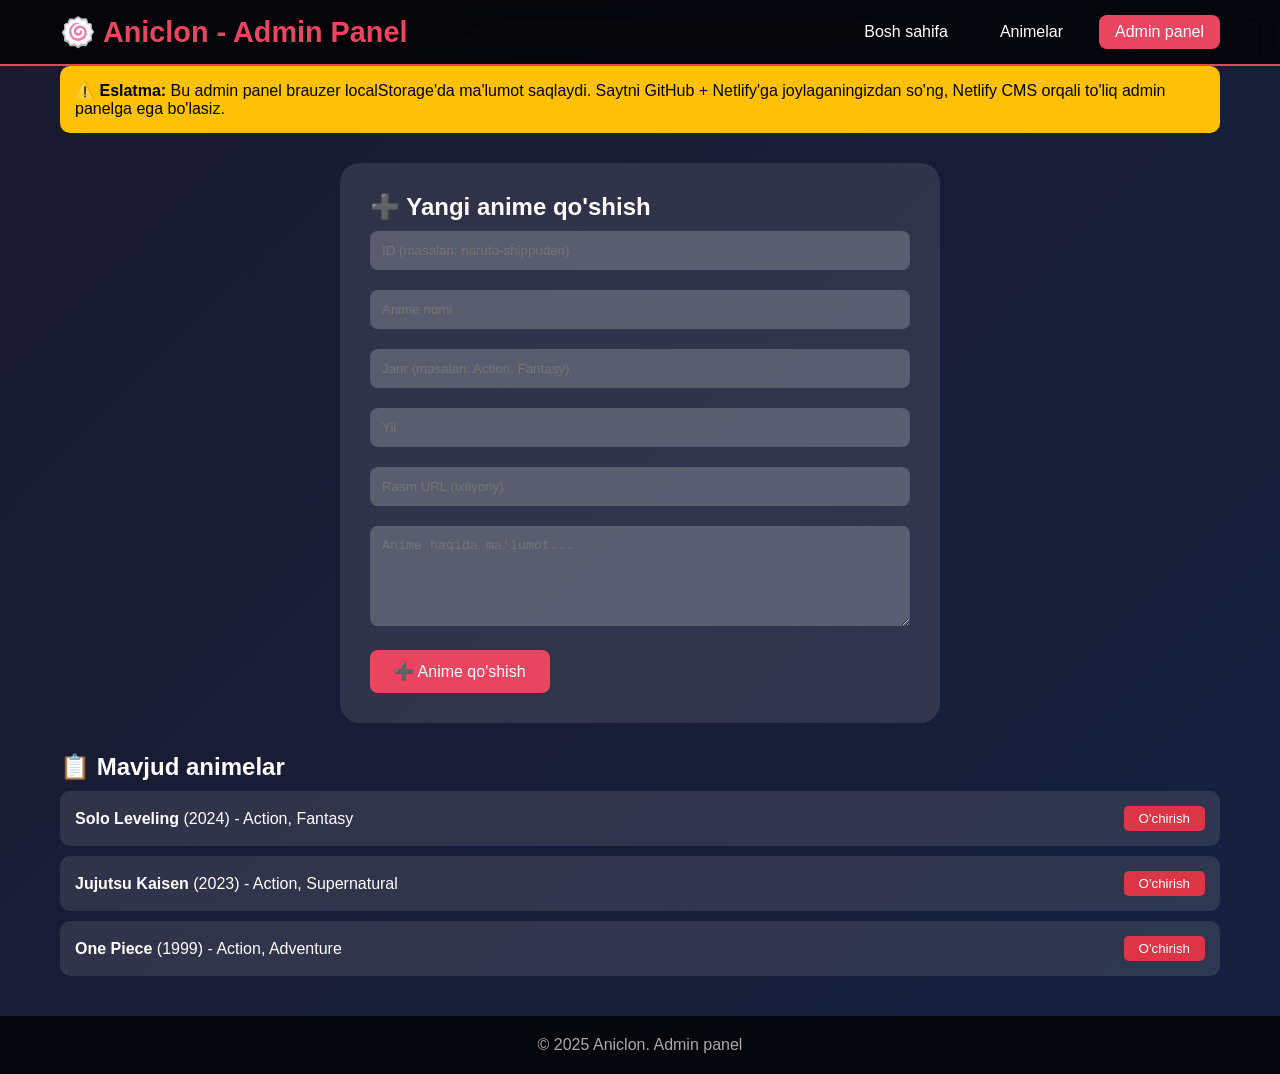
<file: admin/index.html>
<!DOCTYPE html>
<html lang="uz">
<head>
    <meta charset="UTF-8">
    <meta name="viewport" content="width=device-width, initial-scale=1.0">
    <title>Admin Panel - Aniclon</title>
    <link rel="stylesheet" href="../assets/css/style.css">
    <style>
        .admin-form {
            background: rgba(255, 255, 255, 0.1);
            padding: 30px;
            border-radius: 20px;
            max-width: 600px;
            margin: 30px auto;
        }
        .admin-form input, .admin-form textarea {
            width: 100%;
            padding: 12px;
            margin: 10px 0;
            border: none;
            border-radius: 8px;
            background: rgba(255, 255, 255, 0.2);
            color: #fff;
        }
        .admin-form textarea {
            min-height: 100px;
            resize: vertical;
        }
        .admin-form button {
            background: #e94560;
            color: #fff;
            border: none;
            padding: 12px 24px;
            border-radius: 8px;
            cursor: pointer;
            font-size: 1rem;
            margin-top: 10px;
        }
        .admin-form button:hover {
            background: #ff6b8a;
        }
        .anime-list-admin {
            margin-top: 30px;
        }
        .anime-item-admin {
            background: rgba(255, 255, 255, 0.1);
            padding: 15px;
            margin: 10px 0;
            border-radius: 10px;
            display: flex;
            justify-content: space-between;
            align-items: center;
        }
        .delete-btn {
            background: #dc3545;
            color: #fff;
            border: none;
            padding: 5px 15px;
            border-radius: 5px;
            cursor: pointer;
        }
        .warning {
            background: #ffc107;
            color: #000;
            padding: 15px;
            border-radius: 10px;
            margin-bottom: 20px;
        }
    </style>
</head>
<body>
    <header>
        <div class="container">
            <h1>🍥 Aniclon - Admin Panel</h1>
            <nav>
                <a href="../index.html">Bosh sahifa</a>
                <a href="../anime-list.html">Animelar</a>
                <a href="#" class="active">Admin panel</a>
            </nav>
        </div>
    </header>

    <main class="container">
        <div class="warning">
            ⚠️ <strong>Eslatma:</strong> Bu admin panel brauzer localStorage'da ma'lumot saqlaydi. 
            Saytni GitHub + Netlify'ga joylaganingizdan so'ng, Netlify CMS orqali to'liq admin panelga ega bo'lasiz.
        </div>

        <div class="admin-form">
            <h2>➕ Yangi anime qo'shish</h2>
            <input type="text" id="anime-id" placeholder="ID (masalan: naruto-shippuden)">
            <input type="text" id="anime-title" placeholder="Anime nomi">
            <input type="text" id="anime-genre" placeholder="Janr (masalan: Action, Fantasy)">
            <input type="text" id="anime-year" placeholder="Yil">
            <input type="text" id="anime-image" placeholder="Rasm URL (ixtiyoriy)">
            <textarea id="anime-description" placeholder="Anime haqida ma'lumot..."></textarea>
            <button onclick="addAnime()">➕ Anime qo'shish</button>
        </div>

        <div class="anime-list-admin">
            <h2>📋 Mavjud animelar</h2>
            <div id="admin-anime-list"></div>
        </div>
    </main>

    <footer>
        <div class="container">
            <p>&copy; 2025 Aniclon. Admin panel</p>
        </div>
    </footer>

    <script src="../assets/js/anime-data.js"></script>
    <script>
        function displayAdminList() {
            const container = document.getElementById('admin-anime-list');
            const allAnime = loadAllAnime();
            
            if (allAnime.length === 0) {
                container.innerHTML = '<div class="loading">Hozircha anime yo\'q</div>';
                return;
            }
            
            container.innerHTML = allAnime.map(anime => `
                <div class="anime-item-admin">
                    <div>
                        <strong>${anime.title}</strong> (${anime.year}) - ${anime.genre}
                    </div>
                    <button class="delete-btn" onclick="deleteAnime('${anime.id}')">O'chirish</button>
                </div>
            `).join('');
        }
        
        function addAnime() {
            const id = document.getElementById('anime-id').value.trim();
            const title = document.getElementById('anime-title').value.trim();
            const genre = document.getElementById('anime-genre').value.trim();
            const year = document.getElementById('anime-year').value.trim();
            const image = document.getElementById('anime-image').value.trim();
            const description = document.getElementById('anime-description').value.trim();
            
            if (!id || !title) {
                alert('ID va nom majburiy!');
                return;
            }
            
            const newAnime = {
                id: id.toLowerCase().replace(/\s+/g, '-'),
                title: title,
                titleUz: title,
                image: image || 'assets/images/placeholder.jpg',
                genre: genre || 'Noma\'lum',
                year: year || new Date().getFullYear().toString(),
                description: description || 'Ma\'lumot mavjud emas.'
            };
            
            let saved = JSON.parse(localStorage.getItem('aniclon_anime') || '[]');
            saved.push(newAnime);
            localStorage.setItem('aniclon_anime', JSON.stringify(saved));
            
            // Formani tozalash
            document.getElementById('anime-id').value = '';
            document.getElementById('anime-title').value = '';
            document.getElementById('anime-genre').value = '';
            document.getElementById('anime-year').value = '';
            document.getElementById('anime-image').value = '';
            document.getElementById('anime-description').value = '';
            
            displayAdminList();
            alert('Anime qo\'shildi!');
        }
        
        function deleteAnime(id) {
            if (confirm('Animeni o\'chirmoqchimisiz?')) {
                let saved = JSON.parse(localStorage.getItem('aniclon_anime') || '[]');
                saved = saved.filter(a => a.id !== id);
                localStorage.setItem('aniclon_anime', JSON.stringify(saved));
                displayAdminList();
                alert('Anime o\'chirildi!');
            }
        }
        
        document.addEventListener('DOMContentLoaded', displayAdminList);
    </script>
</body>
</html>
</file>
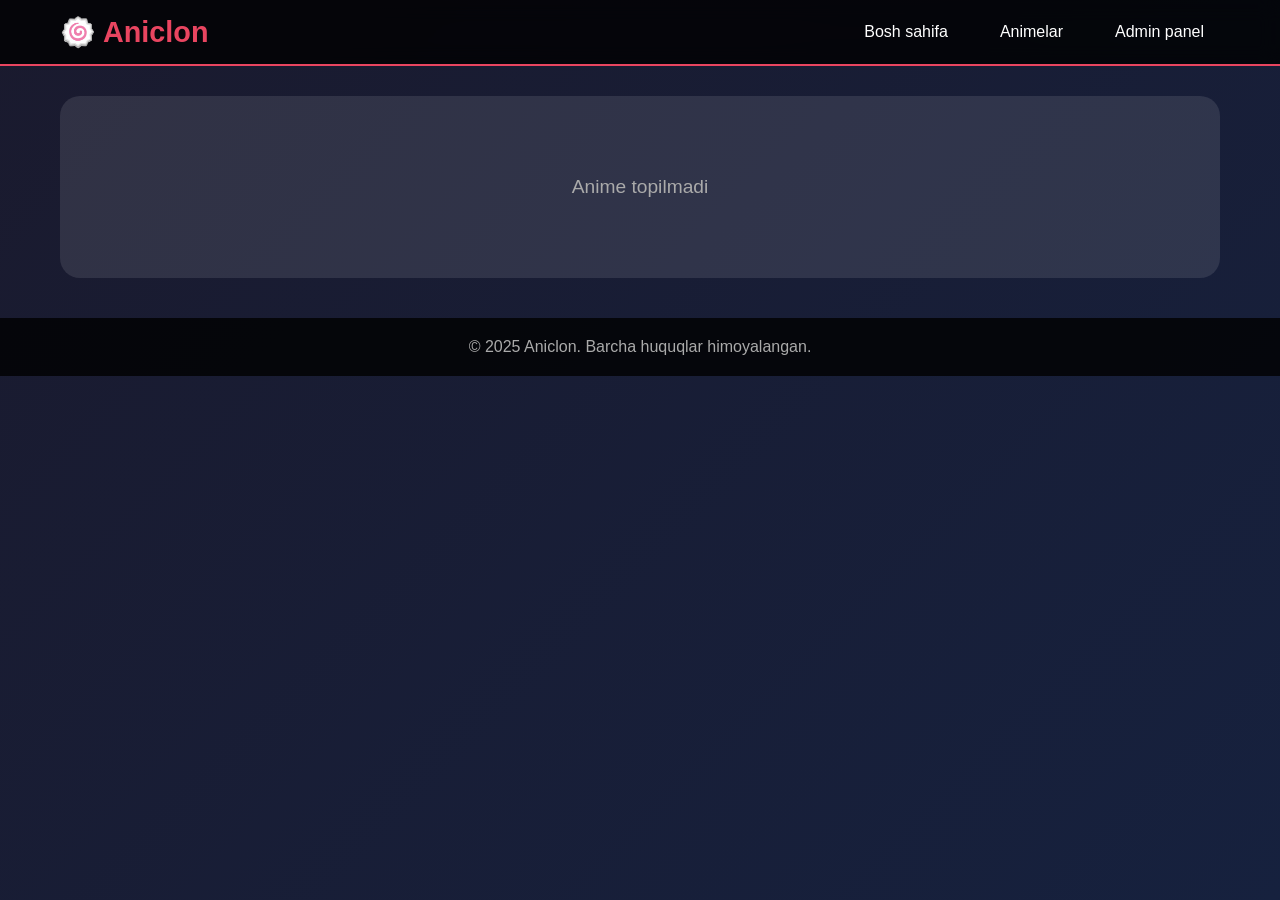
<file: anime-detail.html>
<!DOCTYPE html>
<html lang="uz">
<head>
    <meta charset="UTF-8">
    <meta name="viewport" content="width=device-width, initial-scale=1.0">
    <title>Anime detali - Aniclon</title>
    <link rel="stylesheet" href="assets/css/style.css">
</head>
<body>
    <header>
        <div class="container">
            <h1>🍥 Aniclon</h1>
            <nav>
                <a href="index.html">Bosh sahifa</a>
                <a href="anime-list.html">Animelar</a>
                <a href="admin/" target="_blank">Admin panel</a>
            </nav>
        </div>
    </header>

    <main class="container">
        <div id="anime-detail" class="anime-detail">
            <div class="loading">Yuklanmoqda...</div>
        </div>
    </main>

    <footer>
        <div class="container">
            <p>&copy; 2025 Aniclon. Barcha huquqlar himoyalangan.</p>
        </div>
    </footer>

    <script src="assets/js/anime-data.js"></script>
    <script src="assets/js/main.js"></script>
</body>
</html>
</file>
<file: assets/css/style.css>
* {
    margin: 0;
    padding: 0;
    box-sizing: border-box;
}

body {
    font-family: 'Segoe UI', Tahoma, Geneva, Verdana, sans-serif;
    background: linear-gradient(135deg, #1a1a2e 0%, #16213e 100%);
    color: #fff;
    min-height: 100vh;
}

.container {
    max-width: 1200px;
    margin: 0 auto;
    padding: 0 20px;
}

header {
    background: rgba(0, 0, 0, 0.8);
    backdrop-filter: blur(10px);
    position: sticky;
    top: 0;
    z-index: 100;
    padding: 15px 0;
    border-bottom: 2px solid #e94560;
}

header h1 {
    font-size: 1.8rem;
    color: #e94560;
}

header .container {
    display: flex;
    justify-content: space-between;
    align-items: center;
    flex-wrap: wrap;
    gap: 15px;
}

nav {
    display: flex;
    gap: 20px;
}

nav a {
    color: #fff;
    text-decoration: none;
    padding: 8px 16px;
    border-radius: 8px;
    transition: all 0.3s;
}

nav a:hover, nav a.active {
    background: #e94560;
    color: #fff;
}

.hero {
    text-align: center;
    padding: 40px 0;
}

.hero h2 {
    font-size: 2rem;
    margin-bottom: 10px;
}

.hero p {
    color: #aaa;
}

.search-input {
    width: 100%;
    max-width: 400px;
    padding: 12px 20px;
    border: none;
    border-radius: 25px;
    background: rgba(255, 255, 255, 0.1);
    color: #fff;
    font-size: 1rem;
    margin-top: 20px;
}

.search-input:focus {
    outline: none;
    background: rgba(255, 255, 255, 0.2);
}

.anime-grid {
    display: grid;
    grid-template-columns: repeat(auto-fill, minmax(250px, 1fr));
    gap: 25px;
    padding: 20px 0 40px;
}

.anime-card {
    background: rgba(255, 255, 255, 0.1);
    border-radius: 15px;
    overflow: hidden;
    transition: transform 0.3s, box-shadow 0.3s;
    cursor: pointer;
}

.anime-card:hover {
    transform: translateY(-5px);
    box-shadow: 0 10px 30px rgba(0, 0, 0, 0.3);
}

.anime-card img {
    width: 100%;
    height: 300px;
    object-fit: cover;
}

.anime-card-content {
    padding: 15px;
}

.anime-card h3 {
    font-size: 1.2rem;
    margin-bottom: 8px;
    color: #e94560;
}

.anime-card .genre {
    font-size: 0.85rem;
    color: #aaa;
    margin-bottom: 5px;
}

.anime-card .year {
    font-size: 0.8rem;
    color: #888;
}

.loading {
    text-align: center;
    padding: 50px;
    font-size: 1.2rem;
    color: #aaa;
}

.anime-detail {
    background: rgba(255, 255, 255, 0.1);
    border-radius: 20px;
    padding: 30px;
    margin: 30px 0;
}

.anime-detail img {
    max-width: 300px;
    border-radius: 15px;
    margin-bottom: 20px;
}

.anime-detail h1 {
    color: #e94560;
    margin-bottom: 15px;
}

.anime-detail .info {
    margin: 20px 0;
    padding: 15px;
    background: rgba(0, 0, 0, 0.3);
    border-radius: 10px;
}

.anime-detail .description {
    line-height: 1.6;
    margin-top: 20px;
}

footer {
    background: rgba(0, 0, 0, 0.8);
    text-align: center;
    padding: 20px 0;
    margin-top: 40px;
    color: #aaa;
}

@media (max-width: 768px) {
    header .container {
        flex-direction: column;
        text-align: center;
    }
    
    .anime-grid {
        grid-template-columns: repeat(auto-fill, minmax(200px, 1fr));
    }
    
    .anime-card img {
        height: 250px;
    }
}
</file>
